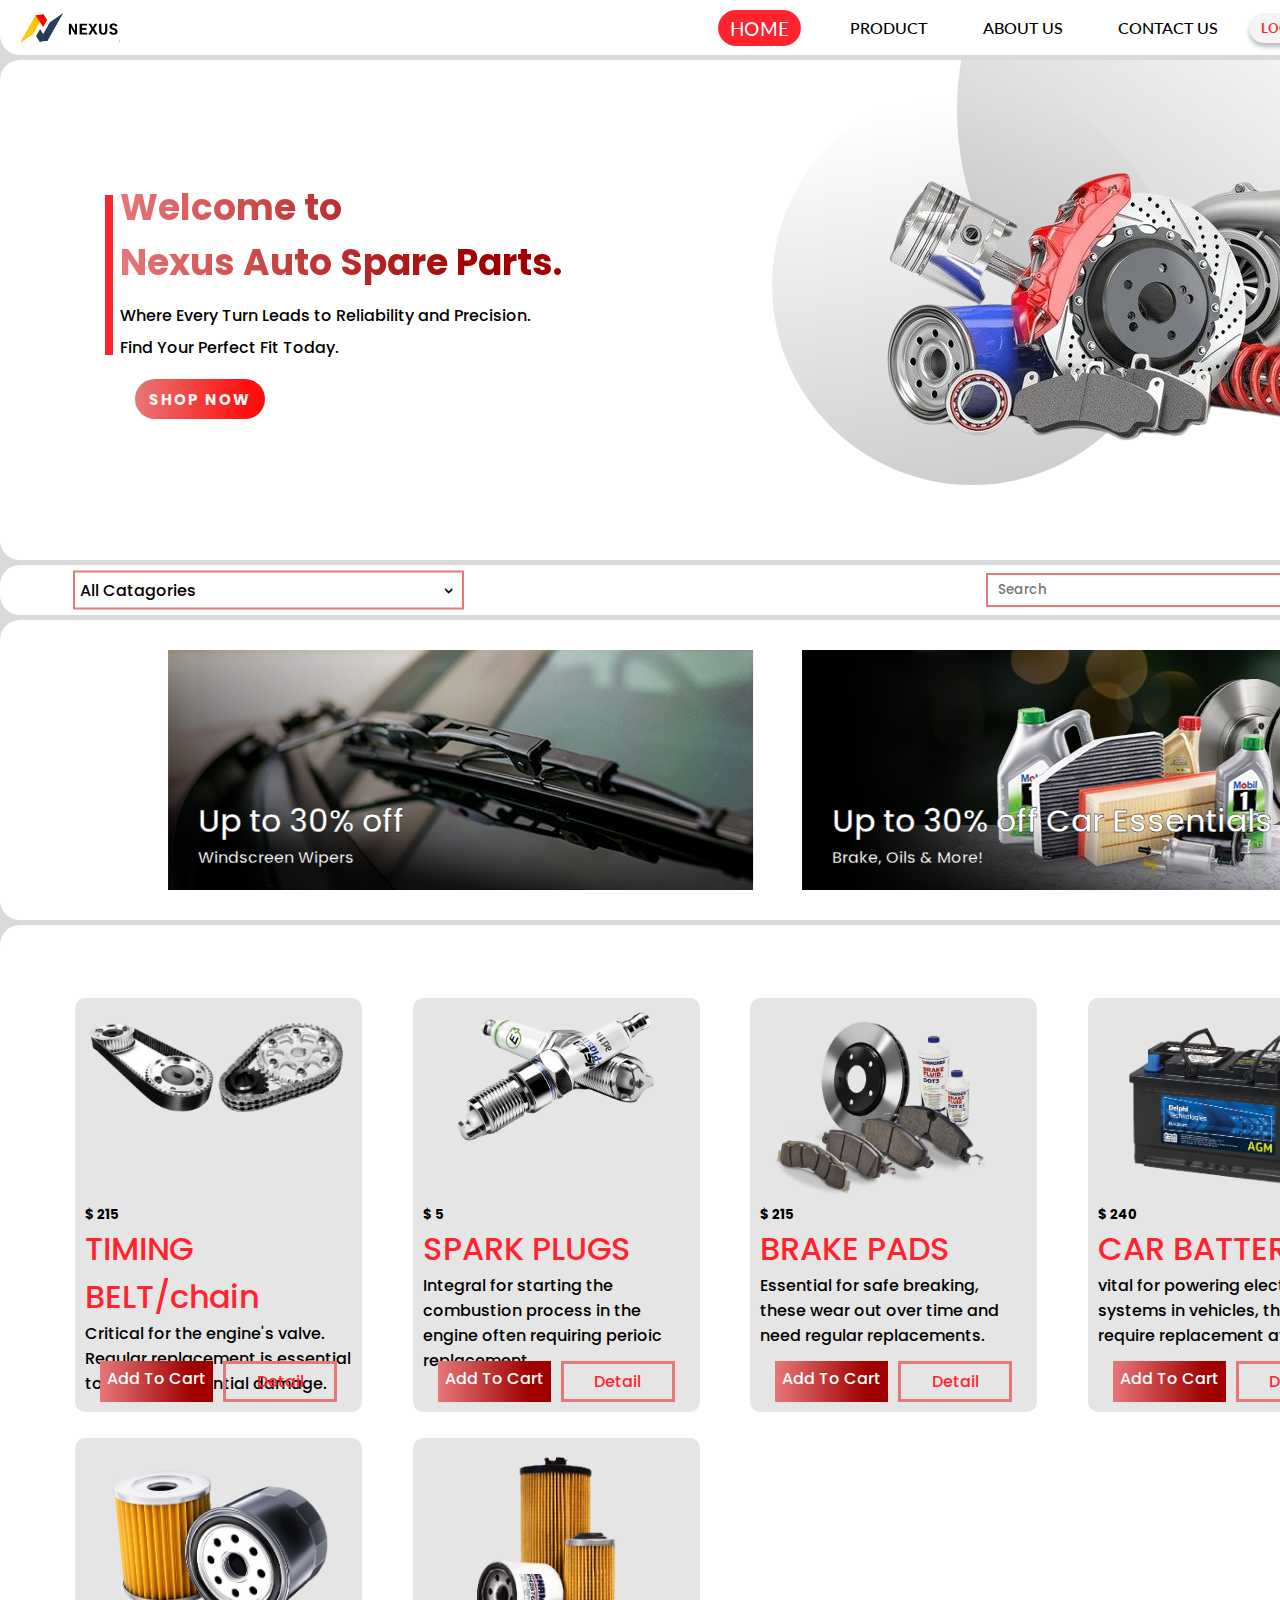
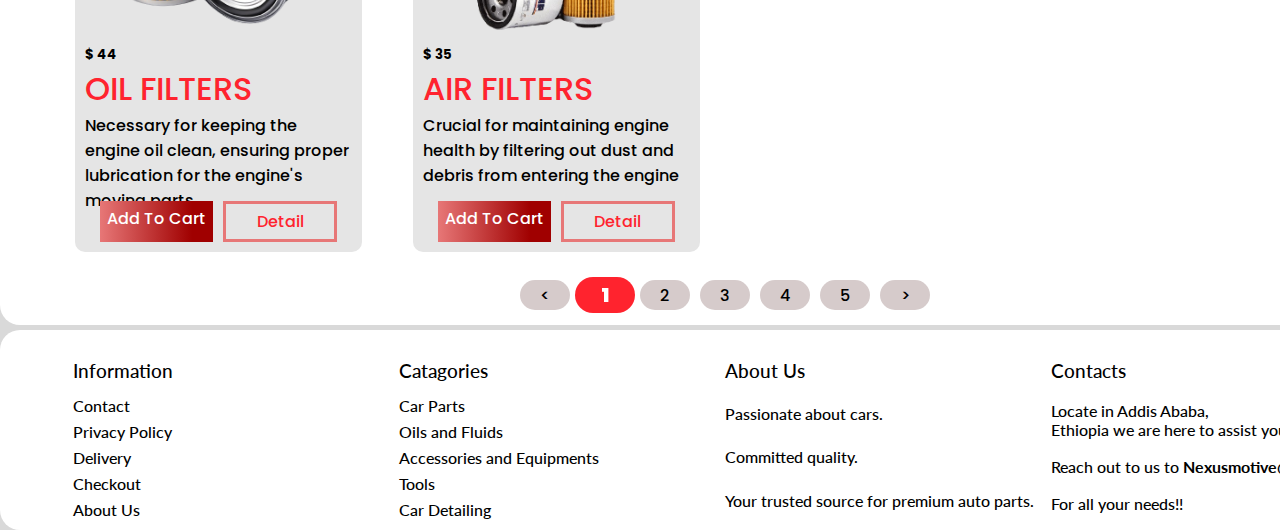
<file: index.html>
<!DOCTYPE html>
<html lang="en">

<head>
  <meta charset="UTF-8">
  <meta name="viewport" content="width=device-width, initial-scale=1.0">
  <link rel="stylesheet" href="css/styleHeader.css">
  <link rel="stylesheet" href="css/styleMain.css">
  <title>Home</title>
</head>

<body>
  <div class="register_bg">
    <img src="images/Cancel.png" alt="">
    <div class="page">
      <div class="signup_page">
        <h1>Create Account</h1>
        <form action="">
          <div class="name">
            <label for="name">Name</label>
            <input type="text" name="name" id="name">
          </div>
          <div class="email">
            <label for="email">E-Mail</label>
            <input type="email" name="email" id="newEmail">
          </div>
          <div class="password">
            <label for="password">Password</label>
            <input type="password" name="password" id="newPassword">
          </div>
          <input type="submit" value="SIGN UP">
        </form>
        <!-- <div class="or"></div> -->
        <div class="medias">
          <img src="images/Facebook.png" alt="">
          <img src="images/LinkedIn.png" alt="">
          <img src="images/Google.png" alt="">
        </div>
        <p>Already a user? <strong class="switch-to-login">Log in</strong></p>
  
      </div>

      <div class="login_page">
        <h1>Sign In</h1>
        <form action="">
          <div class="email">
            <label for="email">User Name</label>
            <input type="email" name="email" id="email">
          </div>
          <div class="password">
            <label for="password">Password</label>
            <input type="password" name="password" id="password">
          </div>
          <input type="submit" value="LOG IN">
        </form>
        <!-- <div class="or"></div> -->
        <div class="medias">
          <img src="images/Facebook.png" alt="">
          <img src="images/LinkedIn.png" alt="">
          <img src="images/Google.png" alt="">
        </div>
        <p>Don't have an account? <strong class="switch-to-signup">Sign Up</strong></p>
  
      </div>
      

    </div>

  </div>
  <header>
    <nav>
      <div class="logo">
        
      </div>
      <div class="right">
        <ul class="tabs">
          <li class="active"><a href="" >Home</a></li>
          <li><a href="pages/product.html">Product</a></li>
          <!-- <li><a href="">Service</a></li> -->
          <li><a href="">About Us</a></li>
          <li><a href="">Contact Us</a></li>
        </ul>
        <div class="account">
          <button class="login">LOG-IN</button>
          <button class="signup">SIGN-UP</button>
        </div>

      </div>
    </nav>
  </header>

<!-- **************************************************** -->

  <main>
    <section class="intro">
      <div class="intro_contents">
        <div class="introduction">
          <h1>Welcome to <br>
            Nexus Auto Spare Parts.</h1>
          <p>
            Where Every Turn Leads to Reliability and Precision. <br>Find Your Perfect Fit Today.
          </p>
          <button class="shop_now">
            SHOP NOW
          </button>
        </div>
      </div>
      <div class="image">
        <div>
          <!-- <img src="images/ezgif-2-94d6e7ecd4-removebg-preview.png" alt=""> -->
        </div>
      </div>
    </section>
    
<!-- ----------------------------------------------------------------------- -->

    <section class="search_section">
      <div class="catagories">
        <p>All Catagories</p>
        <span>></span>
        <ul class="catagory_lists">
          <li>Parts</li>
          <li>Parts</li>
          <li>Parts</li>
          <li>Parts</li>
          <li>Parts</li>
        </ul>
      </div>
      <div class="search_bar">
        <input type="text" name="" id="" placeholder="Search" class="search">
        <button>Search</button>
        <ul class="all-parts">
          <!-- <li>part1</li>
          <li>part2</li>
          <li>part3</li>
          <li>part4</li>
          <li>part5</li>
          <li>part6</li>
          <li>part7</li> -->
        </ul>
      </div>
    </section>
    
<!-- ------------------------------------------------------------------------------- -->

    <section class="discount_section">
      <div>
        <span class="dis-prev"><</span>
        <span class="dis-next">></span>
        <div class="slide">
          <div class="discount_collection">
            <div class="discounts discount1">
              <div class="discount_descriptions">
                <h1>Up to 30% off</h1>
                <p>Windscreen Wipers</p>
              </div>
            </div>
            <div class="discounts discount2">
              <div class="discount_descriptions">
                <h1>Up to 30% off Car Essentials</h1>
                <p>Brake, Oils & More!</p>
              </div>
            </div>
            <div class="discounts discount3" >
              <div class="discount_descriptions">
                <h1>Shop Safely!</h1>
                <p>We verify the conformity of the ordered goods upon request.</p>
              </div>
            </div>
            <!-- <div class="discounts discount4">
              <div class="discount_descriptions">
                <h1>Up to 30% off</h1>
                <p>4Hello</p>
              </div>
            </div>
            <div class="discounts discount5">
              <div class="discount_descriptions">
                <h1>Up to 30% off</h1>
                <p>5Hello</p>
              </div>
            </div>
            <div class="discounts discount6">
              <div class="discount_descriptions">
                <h1>Up to 30% off</h1>
                <p>6Hello</p>
              </div>
            </div> -->
          </div>
        </div>
      </div>
    </section>

<!-- ------------------------------------------------------------------ -->

    <section class="product_section">
      <div class="product_home">
        <div class="products">
          <div class="product_content content1">
            <div class="product_img"></div>
            <div class="product_description">
              <h5>$ 215</h5>
              <h1>TIMING BELT/chain</h1>
              <p>Critical for the engine's valve. Regular replacement is essential to prevent potential damage. </p>
            </div>
            <div class="buttons">
              <a href="">Add To Cart</a>
              <a href="">Detail</a>
            </div>
          </div>
        </div>
        <div class="products">
          <div class="product_content content2">
            <div class="product_img"></div>
            <div class="product_description">
              <h5>$ 5</h5>
              <h1>SPARK PLUGS</h1>
              <p>Integral for starting the combustion process in the engine often requiring perioic replacement.</p>
            </div>
            <div class="buttons">
              <a href="">Add To Cart</a>
              <a href="">Detail</a>
            </div>
          </div>
        </div>
        <div class="products">
          <div class="product_content content3">
            <div class="product_img"></div>
            <div class="product_description">
              <h5>$ 215</h5>
              <h1>BRAKE PADS</h1>
              <p>Essential for safe breaking, these wear out over time and need regular replacements.</p>
            </div>
            <div class="buttons">
              <a href="">Add To Cart</a>
              <a href="">Detail</a>
            </div>
          </div>
        </div>
        <div class="products">
          <div class="product_content content4">
            <div class="product_img"></div>
            <div class="product_description">
              <h5>$ 240</h5>
              <h1>CAR BATTERIES</h1>
              <p>vital for powering electrical systems in vehicles, they often require replacement after a few  .</p>
            </div>
            <div class="buttons">
              <a href="">Add To Cart</a>
              <a href="">Detail</a>
            </div>
          </div>
        </div>
        <div class="products">
          <div class="product_content content5">
            <div class="product_img"></div>
            <div class="product_description">
              <h5>$ 44</h5>
              <h1>OIL FILTERS</h1>
              <p>Necessary for keeping the engine oil clean, ensuring proper lubrication for the engine's moving parts.</p>
            </div>
            <div class="buttons">
              <a href="">Add To Cart</a>
              <a href="">Detail</a>
            </div>
          </div>
        </div>
        <div class="products">
          <div class="product_content content6">
            <div class="product_img"></div>
            <div class="product_description">
              <h5>$ 35</h5>
              <h1>AIR FILTERS</h1>
              <p>Crucial for maintaining engine health by filtering out dust and debris from entering the engine</p>
            </div>
            <div class="buttons">
              <a href="">Add To Cart</a>
              <a href="">Detail</a>
            </div>
          </div>
        </div>
      </div>
        <div class="pagination">
          <ul>
            <li> < </li>
            <li class="active">1</li>
            <li>2</li>
            <li>3</li>
            <li>4</li>
            <li>5</li>
            <li>></li>
          </ul>
        </div>
    </section>
  </main>

  <!-- -=============================================- -->
  <footer>
    <div class="footer">
      <div class="footerInfo">
        <h3>Information</h3>
        <ul class="infos">
          <li><a href="">Contact</a></li>
          <li><a href="">Privacy Policy</a></li>
          <li><a href="">Delivery</a></li>
          <li><a href="">Checkout</a></li>
          <li><a href="">About Us</a></li>
        </ul>
      </div>
      <div class="footerCat">
        <h3>Catagories</h3>
        <ul class="infos">
          <li><a href="">Car Parts</a></li>
          <li><a href="">Oils and Fluids</a></li>
          <li><a href="">Accessories and Equipments</a></li>
          <li><a href="">Tools</a></li>
          <li><a href="">Car Detailing</a></li>
        </ul>
      </div>
      <div class="footerAbout">
        <h3>About Us</h3>
        <div class="infos">
          <p>Passionate about cars. </p>
          <p>Committed quality.</p>
          <p>Your trusted source for premium auto parts.</p>
        </div>
      </div>
      <div class="footerContact">
        <h3>Contacts</h3>
        <div class="infos">
          <p>Locate in Addis Ababa, <br>Ethiopia we are here to assist you. </p>
          <p>Reach out to us to <strong>Nexusmotive@gmail.com.</strong></p>
          <p>For all your needs!!</p>
        </div>
      </div>
    </div>
  </footer>
</body>
<script>
  // let tabs = document.querySelector('.tabs');
  // let links = tabs.querySelectorAll('li');

  // console.log(links)

  // links.forEach(link=>{
  //   link.addEventListener('click', ()=>{
  //     removeActiveClasses();
  //     link.classList.add('active');
  //   })
  // })

  // function removeActiveClasses() {
  //   links.forEach(link => {
  //       link.classList.remove('active')
  //   })
  // }
</script>
<script src="script/scriptHeader.js"></script>
<script src="script/scriptHome.js"></script>

</html>
</file>
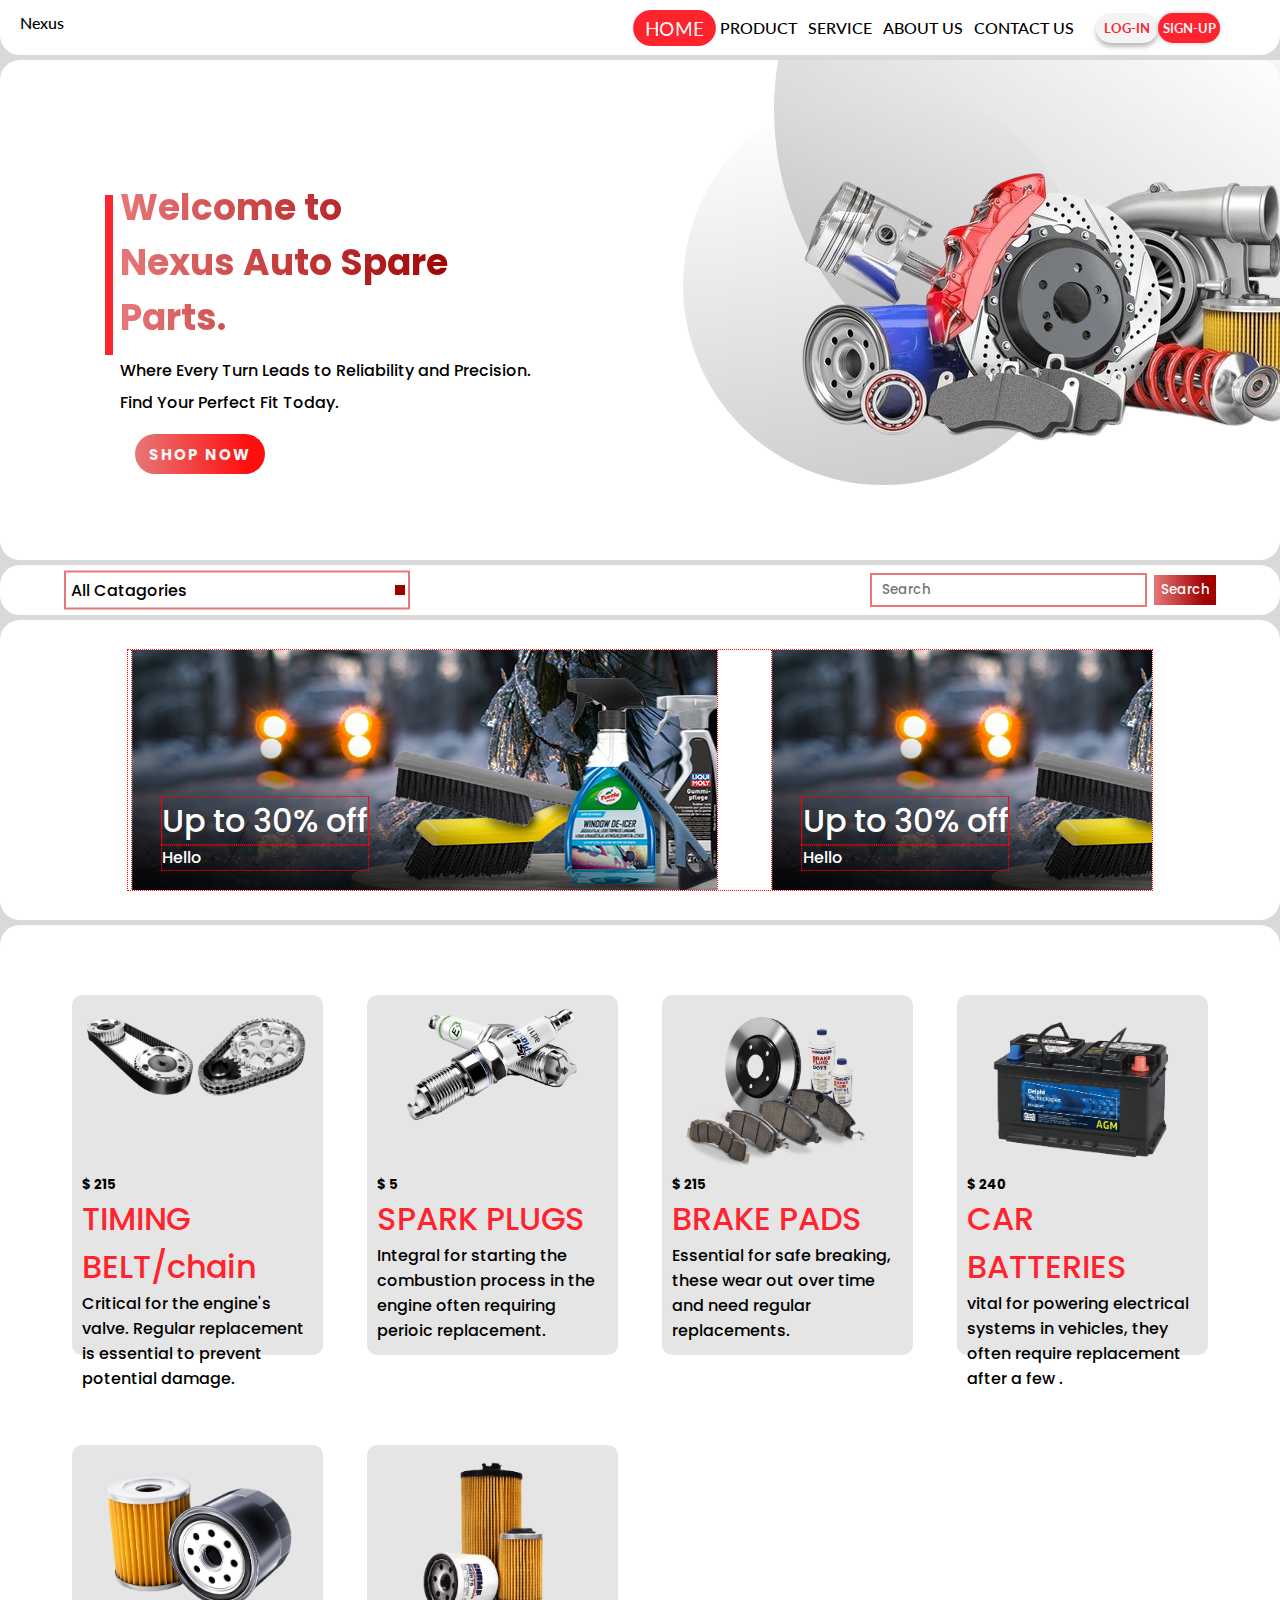
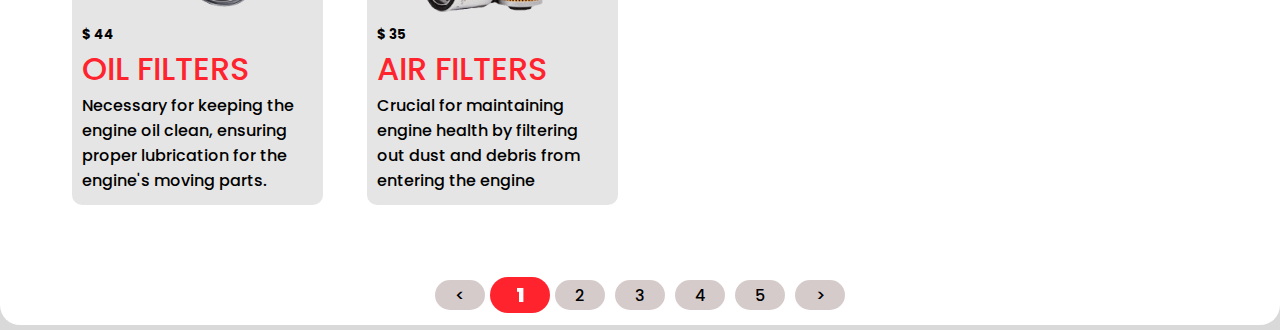
<file: AutoSpare Part/index.html>
<!DOCTYPE html>
<html lang="en">

<head>
  <meta charset="UTF-8">
  <meta name="viewport" content="width=device-width, initial-scale=1.0">
  <link rel="stylesheet" href="css/styleHeader.css">
  <link rel="stylesheet" href="css/styleMain.css">
  <title>Home</title>
</head>

<body>
  <div class="register_bg">
    <img src="images/Cancel.png" alt="">
    <div class="page">
      <div class="signup_page">
        <h1>Create Account</h1>
        <form action="">
          <div class="name">
            <label for="name">Name</label>
            <input type="text" name="name" id="name">
          </div>
          <div class="email">
            <label for="email">E-Mail</label>
            <input type="email" name="email" id="email">
          </div>
          <div class="password">
            <label for="password">Password</label>
            <input type="password" name="password" id="password">
          </div>
          <input type="submit" value="SIGN UP">
        </form>
        <!-- <div class="or"></div> -->
        <div class="medias">
          <img src="images/Facebook.png" alt="">
          <img src="images/LinkedIn.png" alt="">
          <img src="images/Google.png" alt="">
        </div>
        <p>Already a user? <strong class="switch-to-login">Log in</strong></p>
  
      </div>

      <div class="login_page">
        <h1>Sign In</h1>
        <form action="">
          <div class="email">
            <label for="email">User Name</label>
            <input type="email" name="email" id="email">
          </div>
          <div class="password">
            <label for="password">Password</label>
            <input type="password" name="password" id="password">
          </div>
          <input type="submit" value="LOG IN">
        </form>
        <!-- <div class="or"></div> -->
        <div class="medias">
          <img src="images/Facebook.png" alt="">
          <img src="images/LinkedIn.png" alt="">
          <img src="images/Google.png" alt="">
        </div>
        <p>Don't have an account? <strong class="switch-to-signup">Sign Up</strong></p>
  
      </div>
      

    </div>

  </div>
  <header>
    <nav>
      <div class="logo">
        Nexus
      </div>
      <div class="right">
        <ul class="tabs">
          <li class="active"><a href="" >Home</a></li>
          <li><a href="pages/product.html">Product</a></li>
          <li><a href="">Service</a></li>
          <li><a href="">About Us</a></li>
          <li><a href="">Contact Us</a></li>
        </ul>
        <div class="account">
          <button class="login">LOG-IN</button>
          <button class="signup">SIGN-UP</button>
        </div>

      </div>
    </nav>
  </header>
  <main>
    <section class="intro">
      <div class="intro_contents">
        <div class="introduction">
          <h1>Welcome to <br>
            Nexus Auto Spare Parts.</h1>
          <p>
            Where Every Turn Leads to Reliability and Precision. <br>Find Your Perfect Fit Today.
          </p>
          <button class="shop_now">
            SHOP NOW
          </button>
        </div>
      </div>
      <div class="image">
        <div>
          <!-- <img src="images/ezgif-2-94d6e7ecd4-removebg-preview.png" alt=""> -->
        </div>
      </div>
    </section>

    <section class="search_section">
      <div class="catagories">
        <p>All Catagories</p>
        <span></span>
        <ul class="catagory_lists">
          <li>Parts</li>
          <li>Parts</li>
          <li>Parts</li>
          <li>Parts</li>
          <li>Parts</li>
        </ul>
      </div>
      <div class="search_bar">
        <input type="text" name="" id="" placeholder="Search">
        <button>Search</button>
      </div>
    </section>
    <section class="discount_section">
      <div class="slide">
        <div class="discount_collection">
          <div class="discounts discount1">
            <div class="discount_descriptions">
              <h1>Up to 30% off</h1>
              <p>Hello</p>
            </div>
          </div>
          <div class="discounts discount2">
            <div class="discount_descriptions">
              <h1>Up to 30% off</h1>
              <p>Hello</p>
            </div>
          </div>
          <div class="discounts discount3">
            <div class="discount_descriptions">
              <h1>Up to 30% off</h1>
              <p>Hello</p>
            </div>
          </div>
          <div class="discounts discount4">
            <div class="discount_descriptions">
              <h1>Up to 30% off</h1>
              <p>Hello</p>
            </div>
          </div>
          <div class="discounts discount5">
            <div class="discount_descriptions">
              <h1>Up to 30% off</h1>
              <p>Hello</p>
            </div>
          </div>
          <div class="discounts discount6">
            <div class="discount_descriptions">
              <h1>Up to 30% off</h1>
              <p>Hello</p>
            </div>
          </div>
        </div>
      </div>
    </section>
    <section class="product_section">
      <div class="product_home">
        <div class="products">
          <div class="product_content content1">
            <div class="product_img"></div>
            <div class="product_description">
              <h5>$ 215</h5>
              <h1>TIMING BELT/chain</h1>
              <p>Critical for the engine's valve. Regular replacement is essential to prevent potential damage. </p>
            </div>
            <!-- <div class="buttons">
              <a href="">Add To Cart</a>
              <a href="">Detail</a>
            </div> -->
          </div>
        </div>
        <div class="products">
          <div class="product_content content2">
            <div class="product_img"></div>
            <div class="product_description">
              <h5>$ 5</h5>
              <h1>SPARK PLUGS</h1>
              <p>Integral for starting the combustion process in the engine often requiring perioic replacement.</p>
            </div>
            <!-- <div class="buttons">
              <a href="">Add To Cart</a>
              <a href="">Detail</a>
            </div> -->
          </div>
        </div>
        <div class="products">
          <div class="product_content content3">
            <div class="product_img"></div>
            <div class="product_description">
              <h5>$ 215</h5>
              <h1>BRAKE PADS</h1>
              <p>Essential for safe breaking, these wear out over time and need regular replacements.</p>
            </div>
            <!-- <div class="buttons">
              <a href="">Add To Cart</a>
              <a href="">Detail</a>
            </div> -->
          </div>
        </div>
        <div class="products">
          <div class="product_content content4">
            <div class="product_img"></div>
            <div class="product_description">
              <h5>$ 240</h5>
              <h1>CAR BATTERIES</h1>
              <p>vital for powering electrical systems in vehicles, they often require replacement after a few  .</p>
            </div>
            <!-- <div class="buttons">
              <a href="">Add To Cart</a>
              <a href="">Detail</a>
            </div> -->
          </div>
        </div>
        <div class="products">
          <div class="product_content content5">
            <div class="product_img"></div>
            <div class="product_description">
              <h5>$ 44</h5>
              <h1>OIL FILTERS</h1>
              <p>Necessary for keeping the engine oil clean, ensuring proper lubrication for the engine's moving parts.</p>
            </div>
            <!-- <div class="buttons">
              <a href="">Add To Cart</a>
              <a href="">Detail</a>
            </div> -->
          </div>
        </div>
        <div class="products">
          <div class="product_content content6">
            <div class="product_img"></div>
            <div class="product_description">
              <h5>$ 35</h5>
              <h1>AIR FILTERS</h1>
              <p>Crucial for maintaining engine health by filtering out dust and debris from entering the engine</p>
            </div>
            <!-- <div class="buttons">
              <a href="">Add To Cart</a>
              <a href="">Detail</a>
            </div> -->
          </div>
        </div>
      </div>
        <div class="pagination">
          <ul>
            <li> < </li>
            <li class="active">1</li>
            <li>2</li>
            <li>3</li>
            <li>4</li>
            <li>5</li>
            <li>></li>
          </ul>
        </div>
    </section>
  </main>

  <!-- -=============================================- -->
  <footer>

  </footer>
</body>
<script>
  // let tabs = document.querySelector('.tabs');
  // let links = tabs.querySelectorAll('li');

  // console.log(links)

  // links.forEach(link=>{
  //   link.addEventListener('click', ()=>{
  //     removeActiveClasses();
  //     link.classList.add('active');
  //   })
  // })

  // function removeActiveClasses() {
  //   links.forEach(link => {
  //       link.classList.remove('active')
  //   })
  // }
</script>
<script src="script/scriptHome.js"></script>
<script src="script/scriptHeader.js"></script>

</html>
</file>
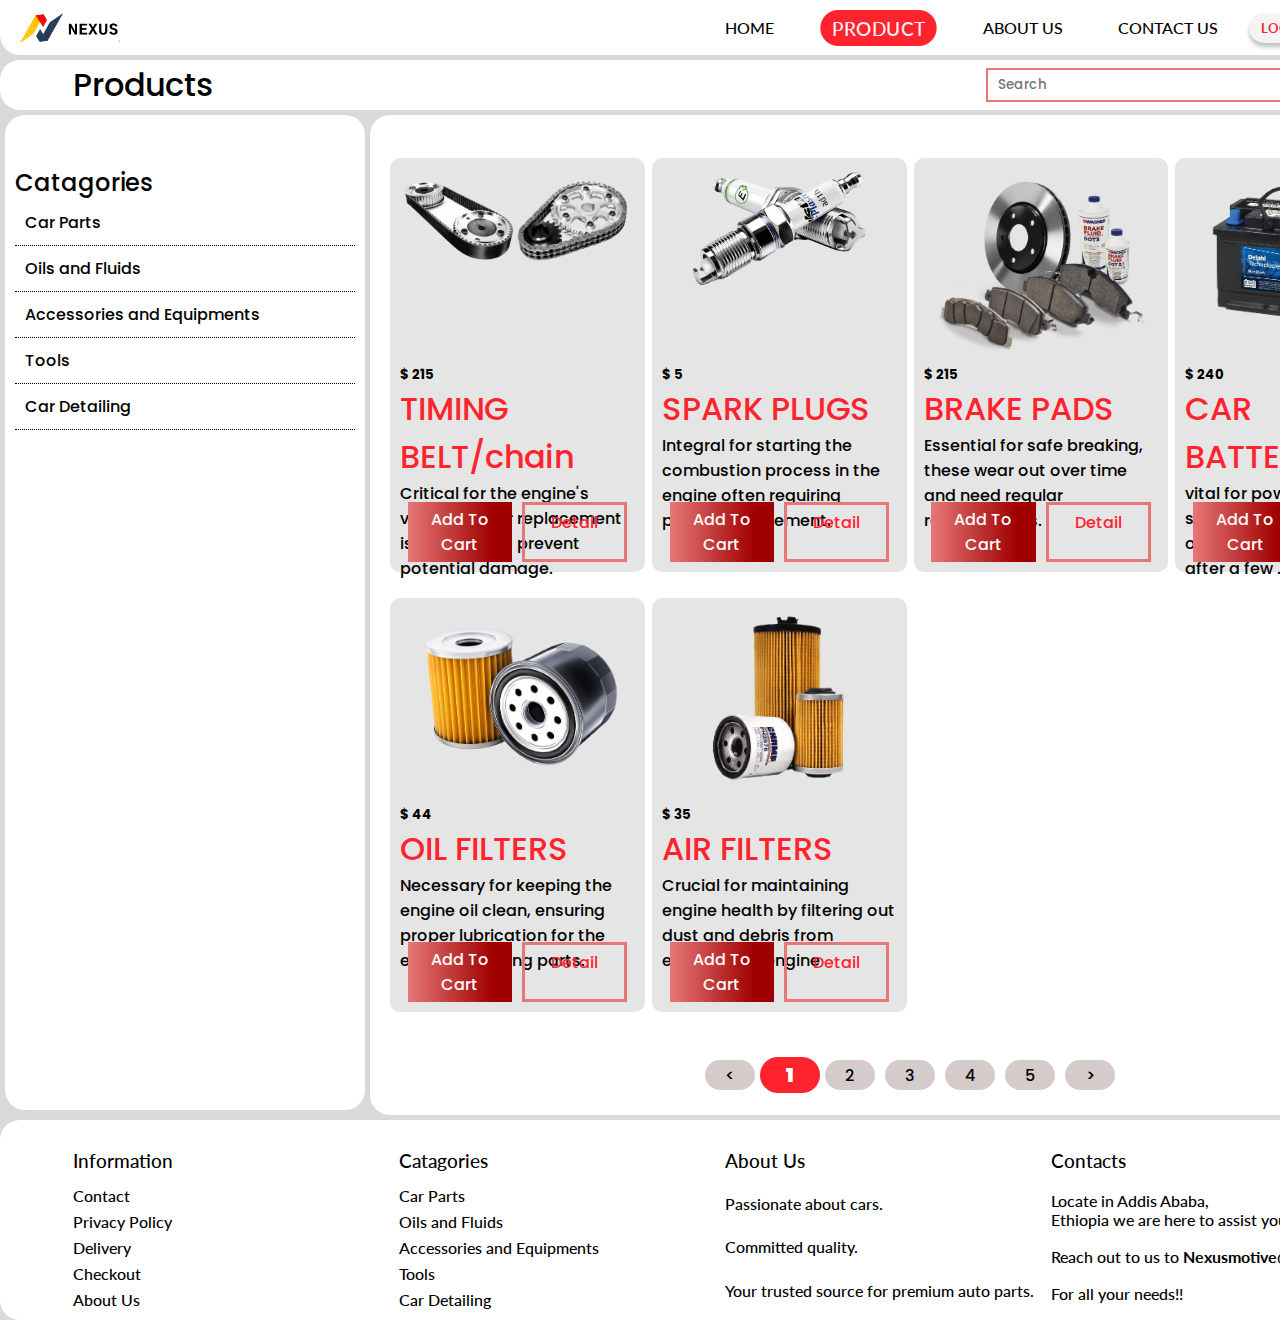
<file: pages/product.html>
<!DOCTYPE html>
<html lang="en">

<head>
  <meta charset="UTF-8">
  <meta name="viewport" content="width=device-width, initial-scale=1.0">
  <link rel="stylesheet" href="../css/styleHeader.css">
  <link rel="stylesheet" href="../css/styleMain.css">
  <link rel="stylesheet" href="../css/styleProduct.css">
  <title>Product</title>
</head>

<body>
  <div class="register_bg">
    <img src="../images/Cancel.png" alt="">
    <div class="page">
      <div class="signup_page">
        <h1>Create Account</h1>
        <form action="">
          <div class="name">
            <label for="name">Name</label>
            <input type="text" name="name" id="name">
          </div>
          <div class="email">
            <label for="email">E-Mail</label>
            <input type="email" name="email" id="email">
          </div>
          <div class="password">
            <label for="password">Password</label>
            <input type="password" name="password" id="password">
          </div>
          <input type="submit" value="SIGN UP">
        </form>
        <!-- <div class="or"></div> -->
        <div class="medias">
          <img src="../images/Facebook.png" alt="">
          <img src="../images/LinkedIn.png" alt="">
          <img src="../images/Google.png" alt="">
        </div>
        <p>Already a user? <strong class="switch-to-login">Log in</strong></p>
  
      </div>

      <div class="login_page">
        <h1>Sign In</h1>
        <form action="">
          <div class="email">
            <label for="email">User Name</label>
            <input type="email" name="email" id="email">
          </div>
          <div class="password">
            <label for="password">Password</label>
            <input type="password" name="password" id="password">
          </div>
          <input type="submit" value="LOG IN">
        </form>
        <!-- <div class="or"></div> -->
        <div class="medias">
          <img src="../images/Facebook.png" alt="">
          <img src="../images/LinkedIn.png" alt="">
          <img src="../images/Google.png" alt="">
        </div>
        <p>Don't have an account? <strong class="switch-to-signup">Sign Up</strong></p>
  
      </div>
      

    </div>

  </div>

  <!-- -------------------------------------------------------------------- -->

  <header>
    <nav>
      <div class="logo">
      </div>
      <div class="right">
        <ul class="tabs">
          <li><a href="../index.html">Home</a></li>
          <li class="active"><a href="">Product</a></li>
          <!-- <li><a href="">Service</a></li> -->
          <li><a href="">About Us</a></li>
          <li><a href="">Contact Us</a></li>
        </ul>
        <div class="account">
          <button class="login">LOG-IN</button>
          <button class="signup">SIGN-UP</button>
        </div>

      </div>
    </nav>
  </header>

  <!-- ----------------------------------------------------------------------- -->

  <main>
    <section class="search_section product_page" style="margin-top: 5px;">
      <!-- <div class="catagories">
        <p>All Catagories</p>
        <span></span>
        <ul class="catagory_lists">
          <li>Parts</li>
          <li>Parts</li>
          <li>Parts</li>
          <li>Parts</li>
          <li>Parts</li>
        </ul>
      </div> -->
      <!-- <div class="filter">
        <button>Filter <img src="../images/Filter.png" alt=""></button>
      </div> -->
      <div class="partStatus">
        <h1>Products</h1>
      </div>
      <div class="search_bar">
        <input type="text" name="" id="" placeholder="Search" class="search">
        <button>Search</button>
        <ul class="all-parts">
          <li>part1</li>
          <li>part2</li>
          <li>part3</li>
          <li>part4</li>
          <li>part5</li>
          <li>part6</li>
          <li>part7</li>
        </ul>
      </div>
    </section>
    
    <section class="product_section product_page">
      <div class="catagory_list ">
        <h2>Catagories</h2>
        <ul class="catagory_lists">
          <li>Car Parts</li>
          <li>Oils and Fluids</li>
          <li>Accessories and Equipments</li>
          <li>Tools</li>
          <li>Car Detailing</li>
        </ul>
      </div>
      <div class="product_home">
        <div class="products">
          <div class="product_content content1">
            <div class="product_img"></div>
            <div class="product_description">
              <h5>$ 215</h5>
              <h1>TIMING BELT/chain</h1>
              <p>Critical for the engine's valve. Regular replacement is essential to prevent potential damage. </p>
            </div>
            <div class="buttons">
              <a href="">Add To Cart</a>
              <a href="">Detail</a>
            </div>
          </div>
        </div>
        <div class="products">
          <div class="product_content content2">
            <div class="product_img"></div>
            <div class="product_description">
              <h5>$ 5</h5>
              <h1>SPARK PLUGS</h1>
              <p>Integral for starting the combustion process in the engine often requiring perioic replacement.</p>
            </div>
            <div class="buttons">
              <a href="">Add To Cart</a>
              <a href="">Detail</a>
            </div>
          </div>
        </div>
        <div class="products">
          <div class="product_content content3">
            <div class="product_img"></div>
            <div class="product_description">
              <h5>$ 215</h5>
              <h1>BRAKE PADS</h1>
              <p>Essential for safe breaking, these wear out over time and need regular replacements.</p>
            </div>
            <div class="buttons">
              <a href="">Add To Cart</a>
              <a href="">Detail</a>
            </div>
          </div>
        </div>
        <div class="products">
          <div class="product_content content4">
            <div class="product_img"></div>
            <div class="product_description">
              <h5>$ 240</h5>
              <h1>CAR BATTERIES</h1>
              <p>vital for powering electrical systems in vehicles, they often require replacement after a few  .</p>
            </div>
            <div class="buttons">
              <a href="">Add To Cart</a>
              <a href="">Detail</a>
            </div>
          </div>
        </div>
        <div class="products">
          <div class="product_content content5">
            <div class="product_img"></div>
            <div class="product_description">
              <h5>$ 44</h5>
              <h1>OIL FILTERS</h1>
              <p>Necessary for keeping the engine oil clean, ensuring proper lubrication for the engine's moving parts.</p>
            </div>
            <div class="buttons">
              <a href="">Add To Cart</a>
              <a href="">Detail</a>
            </div>
          </div>
        </div>
        <div class="products">
          <div class="product_content content6">
            <div class="product_img"></div>
            <div class="product_description">
              <h5>$ 35</h5>
              <h1>AIR FILTERS</h1>
              <p>Crucial for maintaining engine health by filtering out dust and debris from entering the engine</p>
            </div>
            <div class="buttons">
              <a href="">Add To Cart</a>
              <a href="">Detail</a>
            </div>
          </div>
        </div>

        <div class="pagination-pr">
          <ul>
            <li> < </li>
            <li class="active">1</li>
            <li>2</li>
            <li>3</li>
            <li>4</li>
            <li>5</li>
            <li>></li>
          </ul>
        </div>

      </div>
          
      </div>
    </section>
  </main>
  
  <!-- -=============================================- -->
  <footer>
    <div class="footer">
      <div class="footerInfo">
        <h3>Information</h3>
        <ul class="infos">
          <li><a href="">Contact</a></li>
          <li><a href="">Privacy Policy</a></li>
          <li><a href="">Delivery</a></li>
          <li><a href="">Checkout</a></li>
          <li><a href="">About Us</a></li>
        </ul>
      </div>
      <div class="footerCat">
        <h3>Catagories</h3>
        <ul class="infos">
          <li><a href="">Car Parts</a></li>
          <li><a href="">Oils and Fluids</a></li>
          <li><a href="">Accessories and Equipments</a></li>
          <li><a href="">Tools</a></li>
          <li><a href="">Car Detailing</a></li>
        </ul>
      </div>
      <div class="footerAbout">
        <h3>About Us</h3>
        <div class="infos">
          <p>Passionate about cars. </p>
          <p>Committed quality.</p>
          <p>Your trusted source for premium auto parts.</p>
        </div>
      </div>
      <div class="footerContact">
        <h3>Contacts</h3>
        <div class="infos">
          <p>Locate in Addis Ababa, <br>Ethiopia we are here to assist you. </p>
          <p>Reach out to us to <strong>Nexusmotive@gmail.com.</strong></p>
          <p>For all your needs!!</p>
        </div>
      </div>
    </div>
  </footer>
</body>
<script>
  // let tabs = document.querySelector('.tabs');
  // let links = tabs.querySelectorAll('li');

  // console.log(links)

  // links.forEach(link=>{
  //   link.addEventListener('click', ()=>{
  //     removeActiveClasses();
  //     link.classList.add('active');
  //   })
  // })

  // function removeActiveClasses() {
  //   links.forEach(link => {
  //       link.classList.remove('active')
  //   })
  // }
</script>
<script src="../script/scriptHeader.js"></script>

</html>
</file>
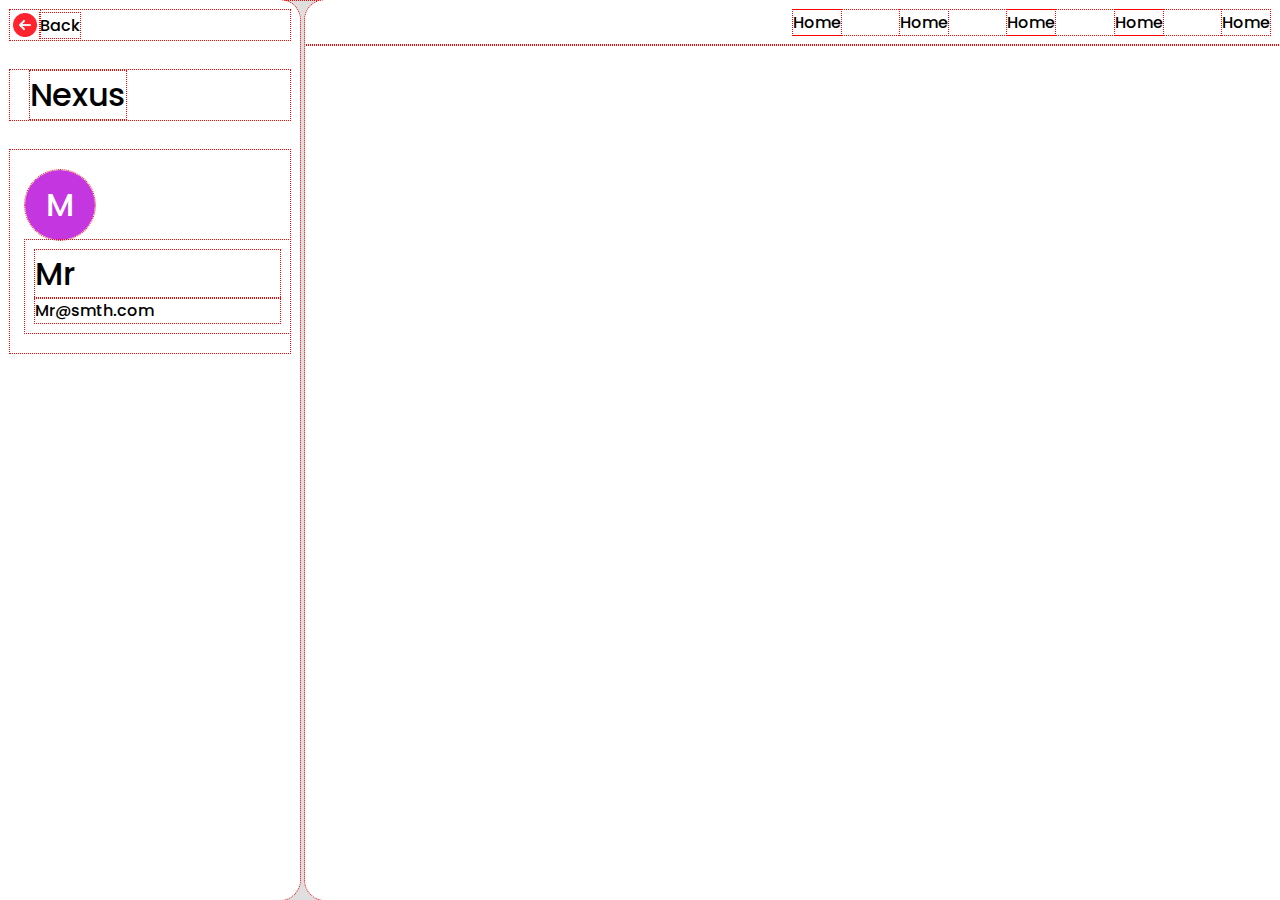
<file: pages/profile.html>
<!DOCTYPE html>
<html lang="en">
<head>
  <meta charset="UTF-8">
  <meta name="viewport" content="width=device-width, initial-scale=1.0">
  <title>Profile</title>
  <link rel="stylesheet" href="../css/styleProfile.css">
</head>
<body>
  <aside class="side-bar">
    <div class="return">
      <span></span>
      <p>Back</p>
    </div>
    <div class="logo">
      <h1>Nexus</h1>
    </div>
    <div class="profile-info">
      <div class="profile-pic">

      </div>
      <div class="profile-name">
        <h1>Mr</h1> 
        <p class="profile-username">
          Mr@smth.com
        </p>
      </div>
    </div>
  </aside>
  <main class="main">
    <nav class="header">
      <ul>
        <li>Home</li>
        <li>Home</li>
        <li>Home</li>
        <li>Home</li>
        <li>Home</li>
      </ul>
    </nav>
    <div class="full-profile">
      
    </div>
  </main>
</body>
<script>
  let color =localStorage.getItem('color') || '#' + Math.floor(Math.random() * 16777215).toString(16);
  document.querySelector('.profile-pic').innerHTML = document.querySelector('.profile-name').querySelector('h1').innerText.charAt(0);
  document.querySelector('.profile-pic').style.backgroundColor = color;
  localStorage.setItem('color', color); 
</script>
</html>
</file>
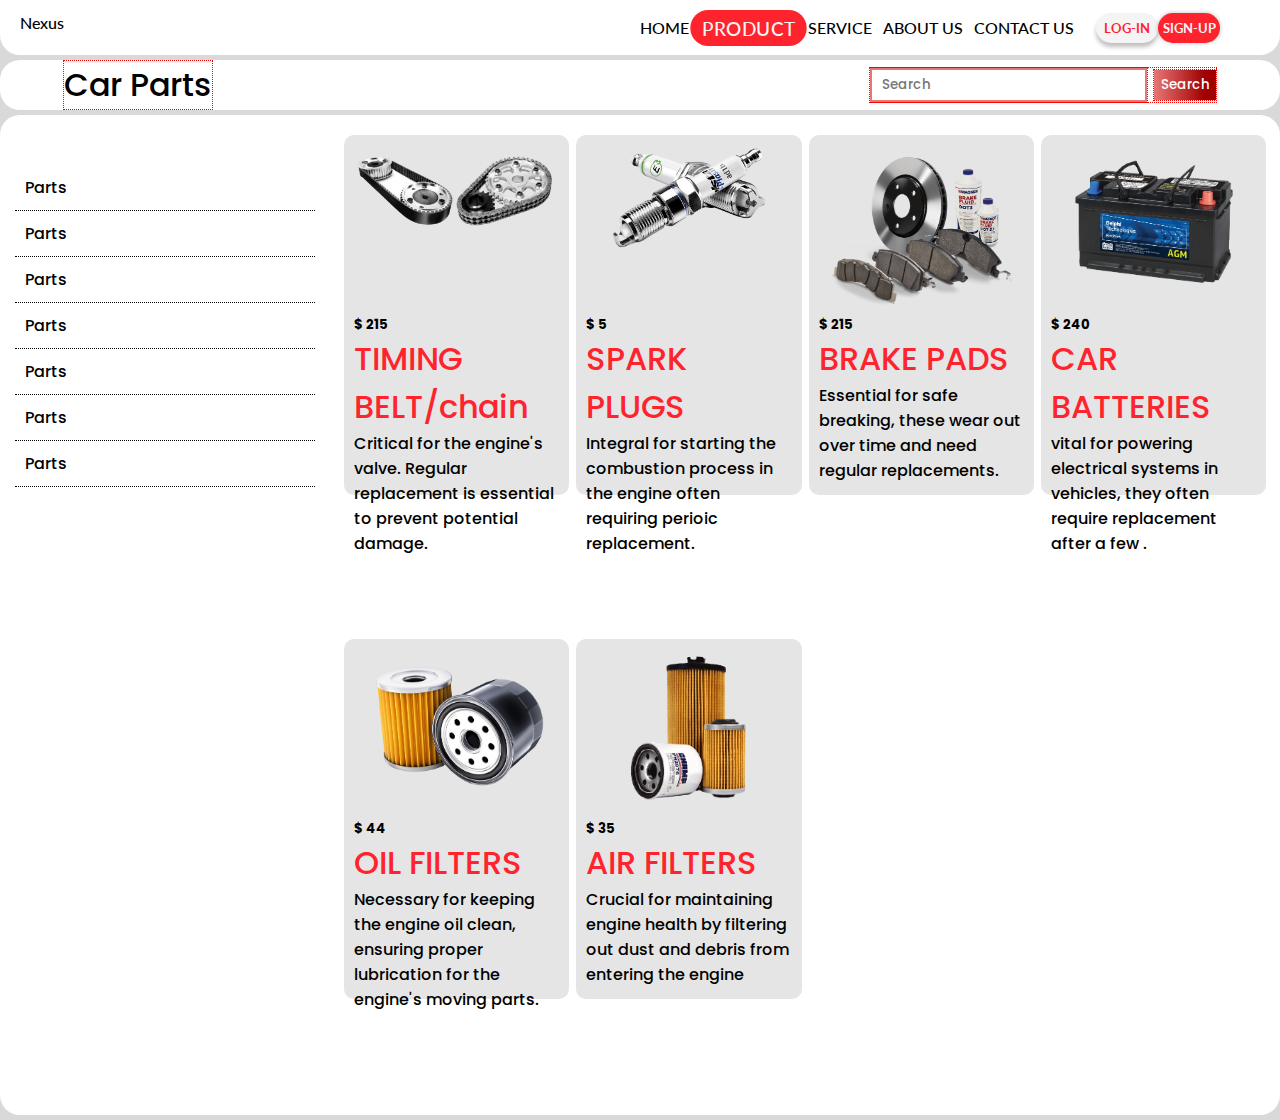
<file: AutoSpare Part/pages/product.html>
<!DOCTYPE html>
<html lang="en">

<head>
  <meta charset="UTF-8">
  <meta name="viewport" content="width=device-width, initial-scale=1.0">
  <link rel="stylesheet" href="../css/styleHeader.css">
  <link rel="stylesheet" href="../css/styleMain.css">
  <link rel="stylesheet" href="../css/styleProduct.css">
  <title>Product</title>
</head>

<body>
  <div class="register_bg">
    <img src="../images/Cancel.png" alt="">
    <div class="page">
      <div class="signup_page">
        <h1>Create Account</h1>
        <form action="">
          <div class="name">
            <label for="name">Name</label>
            <input type="text" name="name" id="name">
          </div>
          <div class="email">
            <label for="email">E-Mail</label>
            <input type="email" name="email" id="email">
          </div>
          <div class="password">
            <label for="password">Password</label>
            <input type="password" name="password" id="password">
          </div>
          <input type="submit" value="SIGN UP">
        </form>
        <!-- <div class="or"></div> -->
        <div class="medias">
          <img src="../images/Facebook.png" alt="">
          <img src="../images/LinkedIn.png" alt="">
          <img src="../images/Google.png" alt="">
        </div>
        <p>Already a user? <strong class="switch-to-login">Log in</strong></p>
  
      </div>

      <div class="login_page">
        <h1>Sign In</h1>
        <form action="">
          <div class="email">
            <label for="email">User Name</label>
            <input type="email" name="email" id="email">
          </div>
          <div class="password">
            <label for="password">Password</label>
            <input type="password" name="password" id="password">
          </div>
          <input type="submit" value="LOG IN">
        </form>
        <!-- <div class="or"></div> -->
        <div class="medias">
          <img src="../images/Facebook.png" alt="">
          <img src="../images/LinkedIn.png" alt="">
          <img src="../images/Google.png" alt="">
        </div>
        <p>Don't have an account? <strong class="switch-to-signup">Sign Up</strong></p>
  
      </div>
      

    </div>

  </div>

  <!-- -------------------------------------------------------------------- -->

  <header>
    <nav>
      <div class="logo">
        Nexus
      </div>
      <div class="right">
        <ul class="tabs">
          <li><a href="../index.html">Home</a></li>
          <li class="active"><a href="">Product</a></li>
          <li><a href="">Service</a></li>
          <li><a href="">About Us</a></li>
          <li><a href="">Contact Us</a></li>
        </ul>
        <div class="account">
          <button class="login">LOG-IN</button>
          <button class="signup">SIGN-UP</button>
        </div>

      </div>
    </nav>
  </header>

  <!-- ----------------------------------------------------------------------- -->

  <main>
    <section class="search_section product_page" style="margin-top: 5px;">
      <!-- <div class="catagories">
        <p>All Catagories</p>
        <span></span>
        <ul class="catagory_lists">
          <li>Parts</li>
          <li>Parts</li>
          <li>Parts</li>
          <li>Parts</li>
          <li>Parts</li>
        </ul>
      </div> -->
      <!-- <div class="filter">
        <button>Filter <img src="../images/Filter.png" alt=""></button>
      </div> -->
      <div class="partStatus">
        <h1>Car Parts</h1>
      </div>
      <div class="search_bar">
        <input type="text" name="" id="" placeholder="Search">
        <button>Search</button>
      </div>
    </section>
    
    <section class="product_section product_page">
      <div class="catagory_list ">
        <ul class="catagory_lists">
          <li>Parts</li>
          <li>Parts</li>
          <li>Parts</li>
          <li>Parts</li>
          <li>Parts</li>
          <li>Parts</li>
          <li>Parts</li>
        </ul>
      </div>
      <div class="product_home">
        <div class="products">
          <div class="product_content content1">
            <div class="product_img"></div>
            <div class="product_description">
              <h5>$ 215</h5>
              <h1>TIMING BELT/chain</h1>
              <p>Critical for the engine's valve. Regular replacement is essential to prevent potential damage. </p>
            </div>
            <!-- <div class="buttons">
              <a href="">Add To Cart</a>
              <a href="">Detail</a>
            </div> -->
          </div>
        </div>
        <div class="products">
          <div class="product_content content2">
            <div class="product_img"></div>
            <div class="product_description">
              <h5>$ 5</h5>
              <h1>SPARK PLUGS</h1>
              <p>Integral for starting the combustion process in the engine often requiring perioic replacement.</p>
            </div>
            <!-- <div class="buttons">
              <a href="">Add To Cart</a>
              <a href="">Detail</a>
            </div> -->
          </div>
        </div>
        <div class="products">
          <div class="product_content content3">
            <div class="product_img"></div>
            <div class="product_description">
              <h5>$ 215</h5>
              <h1>BRAKE PADS</h1>
              <p>Essential for safe breaking, these wear out over time and need regular replacements.</p>
            </div>
            <!-- <div class="buttons">
              <a href="">Add To Cart</a>
              <a href="">Detail</a>
            </div> -->
          </div>
        </div>
        <div class="products">
          <div class="product_content content4">
            <div class="product_img"></div>
            <div class="product_description">
              <h5>$ 240</h5>
              <h1>CAR BATTERIES</h1>
              <p>vital for powering electrical systems in vehicles, they often require replacement after a few  .</p>
            </div>
            <!-- <div class="buttons">
              <a href="">Add To Cart</a>
              <a href="">Detail</a>
            </div> -->
          </div>
        </div>
        <div class="products">
          <div class="product_content content5">
            <div class="product_img"></div>
            <div class="product_description">
              <h5>$ 44</h5>
              <h1>OIL FILTERS</h1>
              <p>Necessary for keeping the engine oil clean, ensuring proper lubrication for the engine's moving parts.</p>
            </div>
            <!-- <div class="buttons">
              <a href="">Add To Cart</a>
              <a href="">Detail</a>
            </div> -->
          </div>
        </div>
        <div class="products">
          <div class="product_content content6">
            <div class="product_img"></div>
            <div class="product_description">
              <h5>$ 35</h5>
              <h1>AIR FILTERS</h1>
              <p>Crucial for maintaining engine health by filtering out dust and debris from entering the engine</p>
            </div>
            <!-- <div class="buttons">
              <a href="">Add To Cart</a>
              <a href="">Detail</a>
            </div> -->
          </div>
        </div>
      </div>
      <div class="pagenation">
          <span></span>
          
      </div>
    </section>
  </main>
</body>
<script>
  // let tabs = document.querySelector('.tabs');
  // let links = tabs.querySelectorAll('li');

  // console.log(links)

  // links.forEach(link=>{
  //   link.addEventListener('click', ()=>{
  //     removeActiveClasses();
  //     link.classList.add('active');
  //   })
  // })

  // function removeActiveClasses() {
  //   links.forEach(link => {
  //       link.classList.remove('active')
  //   })
  // }
</script>
<script src="../script/scriptHeader.js"></script>

</html>
</file>
<file: css/styleHeader.css>
@import url('https://fonts.googleapis.com/css2?family=Caprasimo&family=Lato&family=Libre+Baskerville&display=swap');
@import url('https://fonts.googleapis.com/css2?family=Caprasimo&family=Lato:wght@900&family=Libre+Baskerville&family=Poppins:wght@300&display=swap');
@import url('https://fonts.googleapis.com/css2?family=Caprasimo&family=Lato:wght@300&family=Libre+Baskerville&family=Poppins:wght@300;500&display=swap');
*{
  padding: 0;
  margin: 0;
  box-sizing: border-box;
  text-decoration: none;
  font-family: 'Lato', sans-serif;
  font-weight: 500;
  list-style: none;
  /* --outline: 1px dotted red; */
}
body{
  background-color: #d9d9d9;
  position: relative;
  min-width: 1450px;
}

::-webkit-scrollbar{
  background-color: #d9d9d9;
  width: 10px;
}

::-webkit-scrollbar-thumb{
  background-color: #fa2a34;
  border-radius: 20px;
}

button{
  border: none;
}
header{
  width: 100%;
  height: 55px;
  background-color: #fff;
  border-radius: 0 0 20px 20px;
  display: flex;
  justify-content: center;
  align-items: center;
}

strong{
  font-weight: bold;
}


nav, .right, .tabs, .account{
  display: flex;
  justify-content: space-between;
}

nav{
  width: 100%;
  margin: 0 20px;
}

a{
  color: inherit;
}

*input:focus-visible{
  border: none;
  background-color: green;
}

.logo{
  background-image: url(/images/Logo.png);
  background-size: contain;
  /* outline: var(--outline); */
  width: 100px;
}

.right{
  width: 50%;
}

.tabs{
  text-transform: uppercase;
  font-weight: bolder;
  width: 70%;
  align-items: center;
}

.tabs li{
  display: flex;
  justify-content: center;
  align-items: center;
}

.tabs li:hover:not(.active){
  transform: scale(1.1);
  box-shadow: 0 0 9px 2px #ff232e;
}

.tabs li:hover:not(.active), .tabs li.active{
  background-color: #ff232e;
  color: #f4f4f4;
  padding: 0 10px;
  height: 100%;
  border-radius: 30px;
  font-weight: 900;
}

.tabs li.active{
  transform: scale(1.2);
}

/* ================================================ */

.account{
  width: 20%;
  align-items: center;
  margin-right: 40px;
}

.account button{
  width: 70px;
  height: 30px;
  border-radius: 30px;
  font-weight: 700;
  border: none;
}

.account button:first-child{
  background-color: #f4f4f4;
  color: #ff232e;
  box-shadow: 0px 4px 4px 0px rgba(0, 0, 0, 0.25);
}

.account button:last-child{
  background-color: #ff232e;
  color: #f4f4f4;
  box-shadow: 0px 0px 4px 0px rgba(0, 0, 0, 0.25);
}

.account button:hover{
  transform: scale(1.1);
}

.account button:first-child:hover{
  box-shadow: 0 0 5px 5px rgba(0, 0, 0, 0.25);
}

.account button:last-child:hover{ 
  box-shadow: 0 0 12px 4px #ff232e;
}

/* ---------------------------------------------------------- */

footer *{
  /* outline: var(--outline); */
}

footer{
  width: 100%;
  height: 200px;
  background-color: #fff;
  border-radius: 20px;
  padding: 30px 5%;
  & .footer{
    width: 100%;
    height: 100%;
    display: grid;
    grid-template-columns: 1fr 1fr 1fr 1fr;
    & .footer>div{
      height: 100%;
      & h3{
        margin-bottom: 20px;
      }
    }
  }

   & .infos{
    padding-top: 10px;
    height: 100%;
    display: flex;
    flex-direction: column;
    justify-content: space-around;

  }
}
</file>
<file: css/styleMain.css>
.register_bg *{
  font-family: 'Poppins';
  /* outline: 1px red dotted; */
}
.register_bg.active, .signup_page.active, .login_page.active {
  display: flex !important;
  transition: all 0.5s ease;
}
.register_bg{
  width: 100%;
  height: 100vh;
  position: fixed;
  top: 0;
  left: 0;
  background-color: rgba(114, 114, 114, 0.827);
  z-index: 2;
  display: none;
  justify-content: center;
  align-items: center;
  & >img{
    width: 50px;
    height: 50px;
    position: fixed;
    top: 10px;
    right: 10px;
  }
  & .login_page *{
    /* outline: 1px red dotted; */
  }
  & .page{
    width: clamp(600px,40%,500px);
    height: 90%;
    background-color: #fff;
    overflow-y: scroll;
    border-radius: 10px;
    padding: 50px;
    & .signup_page, .login_page{
      height: clamp(500px,100%,500px);
      display: none;
      flex-direction: column;
      justify-content: space-between;
      & h1{
        color: #870007;
      }
      & form{
        height: 300px;
        display: flex;
        flex-direction: column;
        justify-content: space-between;
        & >div{
          display: flex;
          flex-direction: column;
          & input{
            height: 40px;
            border-radius: 5px;
            padding: 0 5%;
            font-size: 20px;
            border: none;
            background-color: #D6CBCB;
          }
          
          
        }
        & input[type=submit]{
          height: 40px;
          background-color: #ff232e;
          color: #fff;
          /* margin: 15px 0; */
          font-size: 24px;
          border: none;
          border-radius: 5px;
        }
      }      
      & .medias{
        display: flex;
        justify-content: space-evenly;
        padding: 0 30%;
        margin-top: 20px;
        & >img{
          width: 40px;
          height: 50px;
        }
      }
      
      & p{
        text-align: center;
        & strong{
          color: #ff232e;
          text-decoration: underline;
          font-weight: bold;
          cursor: pointer;
        }
      }
      /* & .or{
        display: none;
        width: 100%;
        height: 2px;
        margin: 30px 0;
        background-color: #ff232e;
        position: relative;
      }
    
      & .or::after{
        content: 'OR';
        font-size: 12px;
        width: 30px;
        height: 20px;
        background-color: #ff232e;
        color: #fff;
        position: absolute;
        top: 50%;
        left: 50%;
        transform: translate(-50%, -50%);
        text-align: center;
        padding-top: 1px;
      } */
            
    }
    & .login_page{
      display: none;
      & form{
        justify-content: center;
        & >div>input{
          margin-top: 10px;
          height: 50px;
        }
        & >div, input[type = submit]{
          margin: 20px 0;
        }
      }
  
    }
  }
  
  
}

main *{
  /* outline: 1px dotted red; */
  font-family: 'Poppins';
}
.intro{
  width: 100%;
  height: 500px;
  background-color: #fff;
  margin: 5px 0;
  border-radius: 20px;
  font-weight: 900;
  display: flex;
}

.intro_contents{
  width: 100%;
  height: 100%;
  padding: 120px;
  display: flex;
}

.introduction{
  position: relative;
}

.introduction::after{
  content: '';
  position: absolute;
  height: 160px;
  width: 8px;
  background-color: #ff232e;
  top: 15px;
  left: -15px;
  z-index: 1;
}

.introduction h1{
  font-size: 36px;
  font-weight: bolder;
  background: linear-gradient(90deg, #E77777 0%, #A00000 81.44%);
  background-clip: text;
  -webkit-background-clip: text;
  -webkit-text-fill-color: transparent;
}

.introduction p{
  margin-top: 10px;
  line-height: 2;
  /* font-we */
}

.shop_now{
  width: 130px;
  height: 40px;
  border-radius: 20px;
  margin: 15px;
  background: linear-gradient(90deg, #E77777 0%, #ff0e0e 87.44%);
  color: #f4f4f4;
  font-weight: 700;
  font-size: 15px;
  letter-spacing: 1.9px;
}

.image{
  padding: 100px;
  position: relative;
  overflow: hidden;
  /* outline: #000000 1px solid; */
  width: 100%;
  height: 100%;
}

.image>div{
  z-index: 1;
  background-image: url(../images/ezgif-2-94d6e7ecd4-removebg-preview.png);
  position: relative;
  height: 300px;
  width: 600px;

}

.image::after{
  content: '';
  width: 600px;
  height: 600px;
  border-radius: 50%;
  background: linear-gradient(216deg, rgba(255, 255, 255, 0.80) 29.51%, rgba(166, 165, 167, 0.56) 85.2%);
  position: absolute;
  right: -15%;
  top: -50%;
  z-index: 0;
}

.image::before{
  content: '';
  width: 400px;
  height: 400px;
  border-radius: 50%;
  background: linear-gradient(170deg, rgba(255, 255, 255, 0.80) 8.68%, rgba(166, 165, 167, 0.56) 93.81%);
  position: absolute;
  left: 5%;
  bottom: 15%;
  z-index: 0;
}

/*----------------------------------2------------------------------*/

.search_section{
  width: 100%;
  height: 50px;
  background-color: #fff;
  margin-bottom: 5px;
  border-radius: 20px;
  padding: 0 5%;
  display: flex;
  justify-content: space-between;
}

.catagories{
  width: 30%;
  position: relative;
  cursor: pointer;
  & p, span{
    position: absolute;
    padding: 5px;
    width: 100%;
    top: 50%;
    transform: translateY(-50%);
  }

  & p{
    left: 0;
    border: 2px solid #E77777;
  }
  
  & span{
    right:5px;
    width: auto;
    text-align: center;
    rotate: 90deg;
    translate: -100% -50%;
  }

  & .catagory_lists{
    display: none;
    position: absolute;
    top: 45px;
    width: 100%;
    border-radius: 0 0 20px 20px;
    background-color: #fff;
    z-index: 1;
    & li{
      padding: 10px;
      border-bottom: 1px #000 dotted;
      
    }
  }
  & .catagory_lists.active{
    display: block;
  }

}

.search_bar{
  width: 30%;
  display: flex;
  justify-content: space-between;
  align-items: center;
  position: relative;
    & >.all-parts.active{
      display: block;
    }
    & >.all-parts{
      display: none;
      position: absolute;
      top: 43px;
      height: auto;
      width: 100%;
      border-radius: 0 0 20px 20px;
      background-color: #fff;
      z-index: 2;
      box-shadow: 0px 0px 5px 5px rgba(0, 0, 0, 0.25);
      & li {
        padding: 10px;
        border-bottom: 1px #000 dotted;
      }
    }
  & input, input:focus{
    width: 80%;
    padding:5px 10px;
    border: 2px solid #E77777;
  }
  & button{
    width: 18%;
    padding: 5px 0;
    background: linear-gradient(90deg, #E77777 0%, #A00000 81.44%);
    color: #fff;
  }
}

/*----------------------------------------------------*/

.discount_section *{
  /* outline: 1px red dotted; */
}

.discount_section{
  width: 100%;
  height: 300px;
  margin-bottom: 5px;
  background-color: #fff;
  border-radius: 20px;
  padding: 30px 10%;
  & >div{
    width: 100%;
    height: 100%;
    position: relative;
    & >span{
      position: absolute;
      width: 50px;
      height: 50px;
      border-radius: 50%;
      background-color: #fff;
      display: flex;
      justify-content: center;
      align-items: center;
      z-index: 1;
      font-size: 32px;
      box-shadow: 0px 0px 5px 5px rgba(0, 0, 0, 0.25);
      cursor: pointer;
    }

    & >span:first-child{
      left: 0;
      top: 50%;
      translate: -50% -50%;
      display: none;
    }

    & >span:nth-child(2){
      right: 0;
      top: 50%;
      translate: 50% -50%;
    }

  }
  & .slide{
    width: 100%;
    height: 100%;
    overflow: hidden;
    
    & .discount_collection{
      width: 1950px;
      height: 100%;
      display: flex;
      transform: translateX(-1.33%);
      justify-content: space-evenly;
      transition: all 1.5s ease;
      & .discounts{
        width: 30%;
        height: 100%;
        /* background-image: url(/images/com_desktop_656x292_273.webp); */
        position: relative;
        & .discount_descriptions{
          position: absolute;
          color: #fff;
          font-weight: 900;
          -webkit-text-stroke: #000 0.4px;
          /* color: #fff; */
          bottom: 20px;
          left: 30px;
        }
       
        
      }
      .discount1{
        background-image: url(/images/com_desktop_656x292_289.jpg);
      }
      .discount2{
        background-image: url(/images/com_desktop_656x292_279.jpg);
      }
      .discount3{
        background-image: url(/images/shop_safely-dekstop_4.jpg);
      }
    }
  }

}



/*--------------------------------------------------------------*/

.product_section{
  width: 100%;
  padding: 50px 50px;
  height: 1000px;
  background-color: #fff;
  border-radius: 20px;
  margin-bottom: 5px;
}

.product_home *{
  /* outline: 1px red dotted; */
}

.product_home{
  /* outline: 1px red dotted; */
  width: 100%;
  height: 100%;
  display: grid;
  grid-template-columns: 1fr 1fr 1fr 1fr;
  grid-template-rows: repeat(2, 440px);
  /* gap: 50px; */
  & .products{
    height: 460px;
    display: flex;
    justify-content: center;
    align-items: center;
    & .content1>.product_img{
      background-image: url(../images/32_timing_belt_vs_chain-removebg-preview.png);
    }
    & .content2>.product_img{
      background-image: url(../images/kisspng_car_auto_expo_spark_plug_motorcycle_internal_combu_spark-removebg-preview.png);
    }
    & .content3>.product_img{
      background-image: url(../images/Wagner-Group_Rotors\,Pads\,Fluid_022321-1686157797402.png);
    }
    & .content4>.product_img{
      background-image: url(../images/part-batteries-bu9094ra-no-back-us-removebg-preview.png);
    }
    & .content5>.product_img{
      background-image: url(../images/oil-filter-removebg-preview.png);
    }
    & .content6>.product_img{
      background-image: url(../images/png_clipart_oil_filter_air_filter_car_filtration_synthetic_oil_car-removebg-preview.png);
    }
    
    & .product_content{
      position: relative;
      width: 85%;
      height: 90%;
      padding: 10px;
      border-radius: 10px;
      background-color: #e5e5e5;
      & .product_img{
        height: 50%;
        background-size: contain;
        background-repeat: no-repeat;
      }

      & .product_description h5{
        font-weight: bold;
      }

      & .product_description h1{
        color: #ff232e;
      }
      & .buttons{
        padding: 10px 20px;
        position: absolute;
        bottom: 0px;
        left: 0;
        width: 100%;
        display: flex;
        justify-content: center;
        & a{
          /* outline: red 1px dotted; */
          padding: 5px 2%;
          width: 50%;
          margin: 0 5px;
          text-align: center;
        }

        & a:first-child{
          background: linear-gradient(90deg, #E77777 0%, #A00000 81.44%);
          color: #fff;
        }

        & a:last-child{
          border: 3px solid #E77777;
          color: #ff232e;
        }
      }
    }

  }
}

.pagination{
  width: 100%;
  display: flex;
  justify-content: center;
  align-items: center;
  & ul{
    display: flex;
    & li{
      background-color: #D6CBCB;
      width: 50px;
      height: 30px;
      margin: 5px;
      display: flex;
      align-items: center;
      justify-content: center;
      border-radius: 20px;
    }

    & li.active, li:not(.active):hover{
      background-color: #ff232e;
      color: #fff;
      border-radius: 30px;
      font-weight: 900;
      transform: scale(1.2);
    }
  }
}
</file>
<file: AutoSpare Part/css/styleHeader.css>
@import url('https://fonts.googleapis.com/css2?family=Caprasimo&family=Lato&family=Libre+Baskerville&display=swap');
@import url('https://fonts.googleapis.com/css2?family=Caprasimo&family=Lato:wght@900&family=Libre+Baskerville&family=Poppins:wght@300&display=swap');
@import url('https://fonts.googleapis.com/css2?family=Caprasimo&family=Lato:wght@300&family=Libre+Baskerville&family=Poppins:wght@300;500&display=swap');
*{
  padding: 0;
  margin: 0;
  box-sizing: border-box;
  text-decoration: none;
  font-family: 'Lato', sans-serif;
  font-weight: 500;
  list-style: none;
  /* outline: 1px dotted red; */
}
body{
  background-color: #d9d9d9;
  position: relative;
}
button{
  border: none;
}
header{
  width: 100%;
  height: 55px;
  background-color: #fff;
  border-radius: 0 0 20px 20px;
  display: flex;
  justify-content: center;
  align-items: center;
}


nav, .right, .tabs, .account{
  display: flex;
  justify-content: space-between;
}

nav{
  width: 100%;
  margin: 0 20px;
}

a{
  color: inherit;
}

*input:focus-visible{
  border: none;
  background-color: green;
}

.right{
  width: 50%;
}

.tabs{
  text-transform: uppercase;
  font-weight: bolder;
  width: 70%;
  align-items: center;
}

.tabs li{
  display: flex;
  justify-content: center;
  align-items: center;
}

.tabs li:hover:not(.active){
  transform: scale(1.1);
  box-shadow: 0 0 9px 2px #ff232e;
}

.tabs li:hover:not(.active), .tabs li.active{
  background-color: #ff232e;
  color: #f4f4f4;
  padding: 0 10px;
  height: 100%;
  border-radius: 30px;
  font-weight: 900;
}

.tabs li.active{
  transform: scale(1.2);
}


.account{
  width: 20%;
  align-items: center;
  margin-right: 40px;
}

.account button{
  width: 70px;
  height: 30px;
  border-radius: 30px;
  font-weight: 700;
  border: none;
}

.account button:first-child{
  background-color: #f4f4f4;
  color: #ff232e;
  box-shadow: 0px 4px 4px 0px rgba(0, 0, 0, 0.25);
}

.account button:last-child{
  background-color: #ff232e;
  color: #f4f4f4;
  box-shadow: 0px 0px 4px 0px rgba(0, 0, 0, 0.25);
}

.account button:hover{
  transform: scale(1.1);
}

.account button:first-child:hover{
  box-shadow: 0 0 5px 5px rgba(0, 0, 0, 0.25);
}

.account button:last-child:hover{ 
  box-shadow: 0 0 12px 4px #ff232e;
}

/* ---------------------------------------------------------- */
</file>
<file: AutoSpare Part/css/styleMain.css>
.register_bg *{
  font-family: 'Poppins';
  /* outline: 1px red dotted; */
}
.register_bg.active, .signup_page.active, .login_page.active {
  display: flex !important;
  transition: all 0.5s ease;
}
.register_bg{
  width: 100%;
  height: 100vh;
  position: fixed;
  top: 0;
  left: 0;
  background-color: rgba(114, 114, 114, 0.827);
  z-index: 2;
  display: none;
  justify-content: center;
  align-items: center;
  & >img{
    width: 50px;
    height: 50px;
    position: fixed;
    top: 10px;
    right: 10px;
  }
  & .login_page *{
    /* outline: 1px red dotted; */
  }
  & .page{
    width: clamp(600px,40%,500px);
    height: 90%;
    background-color: #fff;
    overflow-y: scroll;
    border-radius: 10px;
    padding: 50px;
    & .signup_page, .login_page{
      height: clamp(500px,100%,500px);
      display: none;
      flex-direction: column;
      justify-content: space-between;
      & h1{
        color: #870007;
      }
      & form{
        height: 300px;
        display: flex;
        flex-direction: column;
        justify-content: space-between;
        & >div{
          display: flex;
          flex-direction: column;
          & input{
            height: 40px;
            border-radius: 5px;
            padding: 0 5%;
            font-size: 20px;
            border: none;
            background-color: #D6CBCB;
          }
          
          
        }
        & input[type=submit]{
          height: 40px;
          background-color: #ff232e;
          color: #fff;
          /* margin: 15px 0; */
          font-size: 24px;
          border: none;
          border-radius: 5px;
        }
      }      
      & .medias{
        display: flex;
        justify-content: space-evenly;
        padding: 0 30%;
        margin-top: 20px;
        & >img{
          width: 40px;
          height: 50px;
        }
      }
      
      & p{
        text-align: center;
        & strong{
          color: #ff232e;
          text-decoration: underline;
          font-weight: bold;
          cursor: pointer;
        }
      }
      /* & .or{
        display: none;
        width: 100%;
        height: 2px;
        margin: 30px 0;
        background-color: #ff232e;
        position: relative;
      }
    
      & .or::after{
        content: 'OR';
        font-size: 12px;
        width: 30px;
        height: 20px;
        background-color: #ff232e;
        color: #fff;
        position: absolute;
        top: 50%;
        left: 50%;
        transform: translate(-50%, -50%);
        text-align: center;
        padding-top: 1px;
      } */
            
    }
    & .login_page{
      display: none;
      & form{
        justify-content: center;
        & >div>input{
          margin-top: 10px;
          height: 50px;
        }
        & >div, input[type = submit]{
          margin: 20px 0;
        }
      }
  
    }
  }
  
  
}

main *{
  /* outline: 1px dotted red; */
  font-family: 'Poppins';
}
.intro{
  width: 100%;
  height: 500px;
  background-color: #fff;
  margin: 5px 0;
  border-radius: 20px;
  font-weight: 900;
  display: flex;
}

.intro_contents{
  width: 100%;
  height: 100%;
  padding: 120px;
  display: flex;
}

.introduction{
  position: relative;
}

.introduction::after{
  content: '';
  position: absolute;
  height: 160px;
  width: 8px;
  background-color: #ff232e;
  top: 15px;
  left: -15px;
  z-index: 1;
}

.introduction h1{
  font-size: 36px;
  font-weight: bolder;
  background: linear-gradient(90deg, #E77777 0%, #A00000 81.44%);
  background-clip: text;
  -webkit-background-clip: text;
  -webkit-text-fill-color: transparent;
}

.introduction p{
  margin-top: 10px;
  line-height: 2;
  /* font-we */
}

.shop_now{
  width: 130px;
  height: 40px;
  border-radius: 20px;
  margin: 15px;
  background: linear-gradient(90deg, #E77777 0%, #ff0e0e 87.44%);
  color: #f4f4f4;
  font-weight: 700;
  font-size: 15px;
  letter-spacing: 1.9px;
}

.image{
  padding: 100px;
  position: relative;
  overflow: hidden;
  /* outline: #000000 1px solid; */
  width: 100%;
  height: 100%;
}

.image>div{
  z-index: 1;
  background-image: url(../images/ezgif-2-94d6e7ecd4-removebg-preview.png);
  position: relative;
  height: 300px;
  width: 600px;

}

.image::after{
  content: '';
  width: 600px;
  height: 600px;
  border-radius: 50%;
  background: linear-gradient(216deg, rgba(255, 255, 255, 0.80) 29.51%, rgba(166, 165, 167, 0.56) 85.2%);
  position: absolute;
  right: -15%;
  top: -50%;
  z-index: 0;
}

.image::before{
  content: '';
  width: 400px;
  height: 400px;
  border-radius: 50%;
  background: linear-gradient(170deg, rgba(255, 255, 255, 0.80) 8.68%, rgba(166, 165, 167, 0.56) 93.81%);
  position: absolute;
  left: 5%;
  bottom: 15%;
  z-index: 0;
}

/*----------------------------------2------------------------------*/

.search_section{
  width: 100%;
  height: 50px;
  background-color: #fff;
  margin-bottom: 5px;
  border-radius: 20px;
  padding: 0 5%;
  display: flex;
  justify-content: space-between;
}

.catagories{
  width: 30%;
  position: relative;
  cursor: pointer;
  & p, span{
    position: absolute;
    padding: 5px;
    width: 100%;
    top: 50%;
    transform: translateY(-50%);
  }

  & p{
    left: 0;
    border: 2px solid #E77777;
  }
  
  & span{
    right: 5px;
    width: 10px;
    height: 10px;
    background-color: #A00000;
  }

  & .catagory_lists{
    display: none;
    position: absolute;
    top: 45px;
    width: 100%;
    border-radius: 0 0 20px 20px;
    background-color: #fff;
    z-index: 1;
    & li{
      padding: 10px;
      border-bottom: 1px #000 dotted;
      
    }
  }
  & .catagory_lists.active{
    display: block;
  }

}

.search_bar{
  width: 30%;
  display: flex;
  justify-content: space-between;
  align-items: center;
  & input, input:focus{
    width: 80%;
    padding:5px 10px;
    border: 2px solid #E77777;
  }
  & button{
    width: 18%;
    padding: 5px 0;
    background: linear-gradient(90deg, #E77777 0%, #A00000 81.44%);
    color: #fff;
  }
}

/*----------------------------------------------------*/

.discount_section *{
  outline: 1px red dotted;
}

.discount_section{
  width: 100%;
  height: 300px;
  margin-bottom: 5px;
  background-color: #fff;
  border-radius: 20px;
  padding: 30px 10%;
  & .slide{
    width: 100%;
    height: 100%;
    overflow: hidden;
    & .discount_collection{
      width: 3900px;
      height: 100%;
      display: flex;
      transform: translateX(-1.33%);
      justify-content: space-evenly;
      & .discounts{
        width: 15%;
        height: 100%;
        background-image: url(/images/com_desktop_656x292_273.webp);
        position: relative;
        & .discount_descriptions{
          position: absolute;
          color: #fff;
          bottom: 20px;
          left: 30px;
        }
      }
    }
  }

}

/*--------------------------------------------------------------*/

.product_section{
  width: 100%;
  padding: 50px 50px;
  height: 1000px;
  background-color: #fff;
  border-radius: 20px;
  margin-bottom: 5px;
}

.product_home *{
  /* outline: 1px red dotted; */
}

.product_home{
  /* outline: 1px red dotted; */
  width: 100%;
  height: 100%;
  display: grid;
  grid-template-columns: 1fr 1fr 1fr 1fr;
  grid-template-rows: 1fr 1fr;
  /* gap: 50px; */
  & .products{
    height: 400px;
    display: flex;
    justify-content: center;
    align-items: center;
    & .content1>.product_img{
      background-image: url(../images/32_timing_belt_vs_chain-removebg-preview.png);
    }
    & .content2>.product_img{
      background-image: url(../images/kisspng_car_auto_expo_spark_plug_motorcycle_internal_combu_spark-removebg-preview.png);
    }
    & .content3>.product_img{
      background-image: url(../images/Wagner-Group_Rotors\,Pads\,Fluid_022321-1686157797402.png);
    }
    & .content4>.product_img{
      background-image: url(../images/part-batteries-bu9094ra-no-back-us-removebg-preview.png);
    }
    & .content5>.product_img{
      background-image: url(../images/oil-filter-removebg-preview.png);
    }
    & .content6>.product_img{
      background-image: url(../images/png_clipart_oil_filter_air_filter_car_filtration_synthetic_oil_car-removebg-preview.png);
    }
    
    & .product_content{
      width: 85%;
      height: 90%;
      padding: 10px;
      border-radius: 10px;
      background-color: #e5e5e5;
      & .product_img{
        height: 50%;
        background-size: contain;
        background-repeat: no-repeat;
      }

      & .product_description h5{
        font-weight: bold;
      }

      & .product_description h1{
        color: #ff232e;
      }
    }

  }
}

.pagination{
  width: 100%;
  display: flex;
  justify-content: center;
  align-items: center;
  & ul{
    display: flex;
    & li{
      background-color: #D6CBCB;
      width: 50px;
      height: 30px;
      margin: 5px;
      display: flex;
      align-items: center;
      justify-content: center;
      border-radius: 20px;
    }

    & li.active, li:not(.active):hover{
      background-color: #ff232e;
      color: #fff;
      border-radius: 30px;
      font-weight: 900;
      transform: scale(1.2);
    }
  }
}
</file>
<file: css/styleProduct.css>
/* .search_section.product_page *{
  outline: 1px red dotted;
} */
.search_section.product_page{
  justify-content: space-between;
  align-items: center;
  width: 100%;
  
}

.all-parts.active{
  top: 35px;
}

.product_section.product_page{
    display: flex;
    justify-content: space-between;
    padding: 0;
    position: relative;
    background-color: #d9d9d9;
    /* margin: 5px 10px !important; */
}
.product_section.product_page .product_home{
  width: 75%;
  padding: 20px;
  border-radius: 20px;
  gap: 0px 7px;
  & .product_content{
    width: 100%;
    
  }

  & .buttons{
    padding: 0;
    bottom: 10px;
    width: 100%;
    padding: 0 5%;
  }
}

.product_home{
  position: relative;
  background-color: #fff;
}

.catagory_list{
  width: 25%;
  padding: 50px 10px;
  /* height: 1500px; */
  background-color: #fff;
  border-radius: 20px;
  margin: 0 5px 5px;
  & li{
    padding: 10px;
    border-bottom: 1px black dotted;
  }
}

.pagination-pr{
  position: absolute;
  bottom: 20px;

  width: 100%;
  display: flex;
  justify-content: center;
  align-items: center;
  & ul{
    display: flex;
    & li{
      background-color: #D6CBCB;
      width: 50px;
      height: 30px;
      margin: 5px;
      display: flex;
      align-items: center;
      justify-content: center;
      border-radius: 20px;
    }

    & li.active, li:not(.active):hover{
      background-color: #ff232e;
      color: #fff;
      border-radius: 30px;
      font-weight: 900;
      transform: scale(1.2);
    }
  }
}
</file>
<file: css/styleProfile.css>
@import url('https://fonts.googleapis.com/css2?family=Caprasimo&family=Lato&family=Libre+Baskerville&display=swap');
@import url('https://fonts.googleapis.com/css2?family=Caprasimo&family=Lato:wght@900&family=Libre+Baskerville&family=Poppins:wght@300&display=swap');
@import url('https://fonts.googleapis.com/css2?family=Caprasimo&family=Lato:wght@300&family=Libre+Baskerville&family=Poppins:wght@300;500&display=swap');

/* .body{
  background: linear-gradient(180deg, #FFF 0%, #CBCBCB 100%);
  height: 100%;
  width: 100%;
} */


*{
  --background: #dfdfdf;
  padding: 0;
  margin: 0;
  box-sizing: border-box;
  text-decoration: none;
  font-family: 'Poppins', sans-serif;
  font-weight: 500;
  list-style: none;
  outline: 1px red dotted;
}
body{
  /* position: relative; */
  /* height: auto; */
  overflow-x: scroll;
  width: 100%;
  background-color: var(--background);
}

::-webkit-scrollbar{
  display: none;
}

.side-bar{
  position: absolute;
  left: 0;
  width: 300px;
  height: 100vh;
  background-color: white;
  padding: 10px;
  border-radius: 0 20px 20px 0;
  overflow-y: scroll;
}

.side-bar::-webkit-scrollbar{
  display: none;
}

.return{
  display: flex;
  align-items: center;
  margin-bottom: 30px;
}
.return>span{
  background-image: url(../images/Go\ Back.png);
  background-position: center;
  background-repeat: no-repeat;
  background-size: cover;
  width: 30px;
  height: 30px;
}

.logo{
  height: 50px;
  display: flex;
  align-items: center;
  margin-bottom: 30px;
  padding-left: 20px;
}

.profile-info{
  display: flex;
  flex-direction: column;
  padding: 20px 0px 20px 15px;
  /* align-items: center; */
  justify-content: space-evenly;
  /* height: 150px; */
}

.profile-pic{
  /* background-color: black; */
  width: 70px;
  height: 70px;
  border-radius: 50%;
  background-position: center;
  background-size: contain;
  background-repeat: no-repeat;
  display: grid;
  place-items: center;
  color: white;
  font-size: 32px;
}

.profile-name{
  padding: 10px;
}

main{
  position: absolute;
  right: 0;
  background-color: #fff;
  width: calc(100% - 305px);
  height: 100vh;
  border-radius: 20px 0 0 20px;
  overflow-y: scroll;
  
}

.main::-webkit-scrollbar{
  /* border-radius: 10px; */
  background: #dfdfdf ;
  width: 10px;
}

.main::-webkit-scrollbar-thumb{
  background-color: #ff232e;
  border-radius: 10px;
}

.header{
  width: 100%;
  display: flex;
  justify-content: end;
  padding: 10px;
}

.header ul{
  width: clamp(410px, 50%, 800px);
  display: flex;
  justify-content: space-between;
}
</file>
<file: AutoSpare Part/css/styleProduct.css>
.search_section.product_page *{
  outline: 1px red dotted;
}
.search_section.product_page{
  justify-content: space-between;
  align-items: center;
  width: 100%;
  
}
.search_bar{
    /* align-items: start; */
    
    /* margin-top: 20px; */
    /* height: auto; */
  }

.product_section.product_page{
    display: flex;
    justify-content: space-between;
    padding: 0;
    /* margin: 5px 10px !important; */
}
.product_section.product_page .product_home{
  width: 72%;
  gap: 7px 7px;
  & .product_content{
    width: 100%;
  }
}

.catagory_list{
  width: 25%;
  padding: 50px 10px;
  /* height: 1500px; */
  background-color: #fff;
  border-radius: 20px;
  margin: 0 5px 5px;
  & li{
    padding: 10px;
    border-bottom: 1px black dotted;
  }
}
</file>
